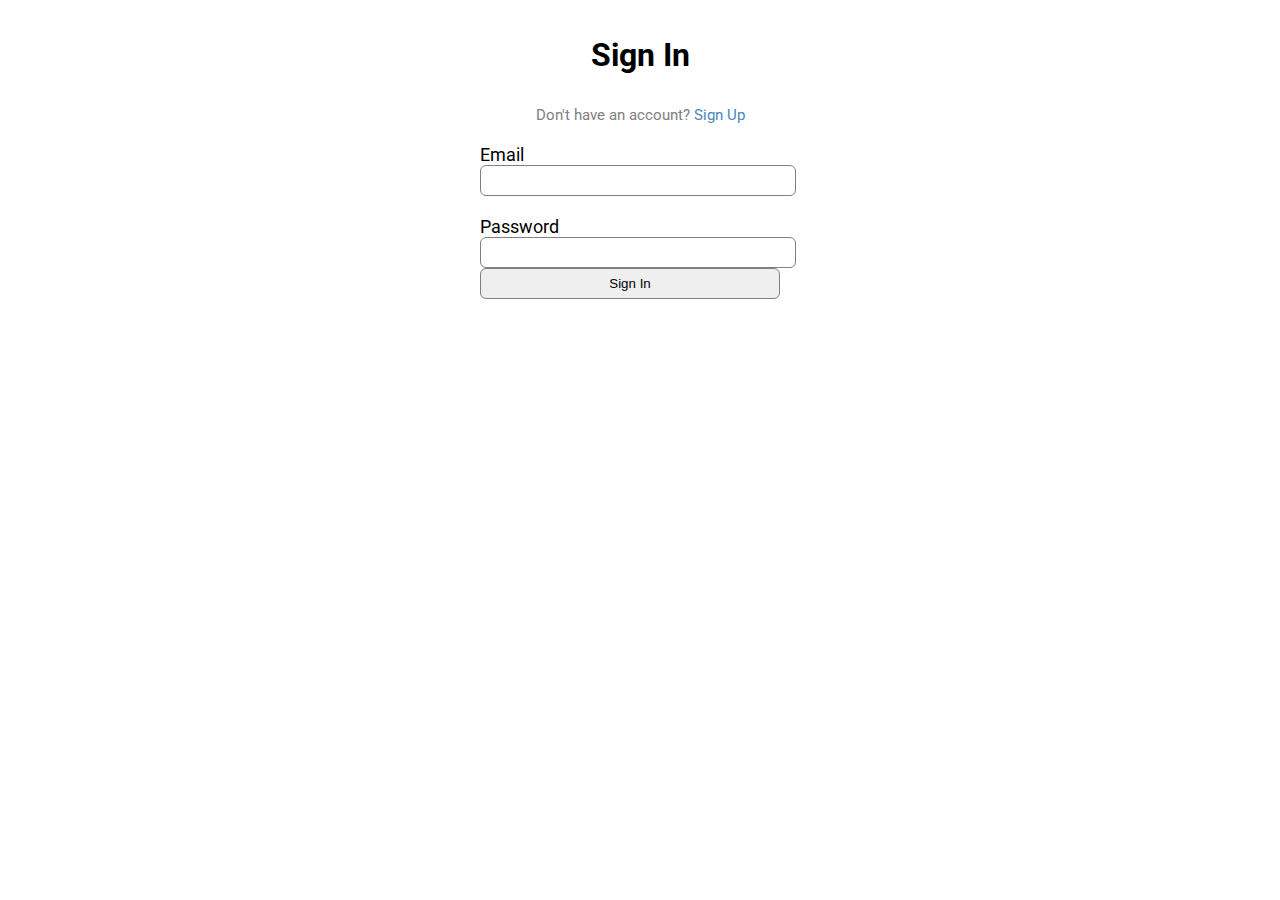
<file: index.html>
<!DOCTYPE html>
<html lang="en">
  <head>
    <title>Sign In</title>
    <link rel="stylesheet" href="styles.css" />
    <link
      href="https://fonts.googleapis.com/css2?family=Roboto:wght@300&display=swap"
      rel="stylesheet"
    />
  </head>
  <body>
    <div class="login-box">
      <h1>Sign In</h1>
      <p class="para-2">
        Don't have an account? <a href="signup.html">Sign Up</a>
      </p>
      <form>
        <label>Email</label>
        <input type="text" name="email" required="">
        <label>Password</label>
        <input type="password" name="upswd" required="">
        <input type="submit" value="Sign In" />
      </form>
    </div>
  </body>
</html>
</file>
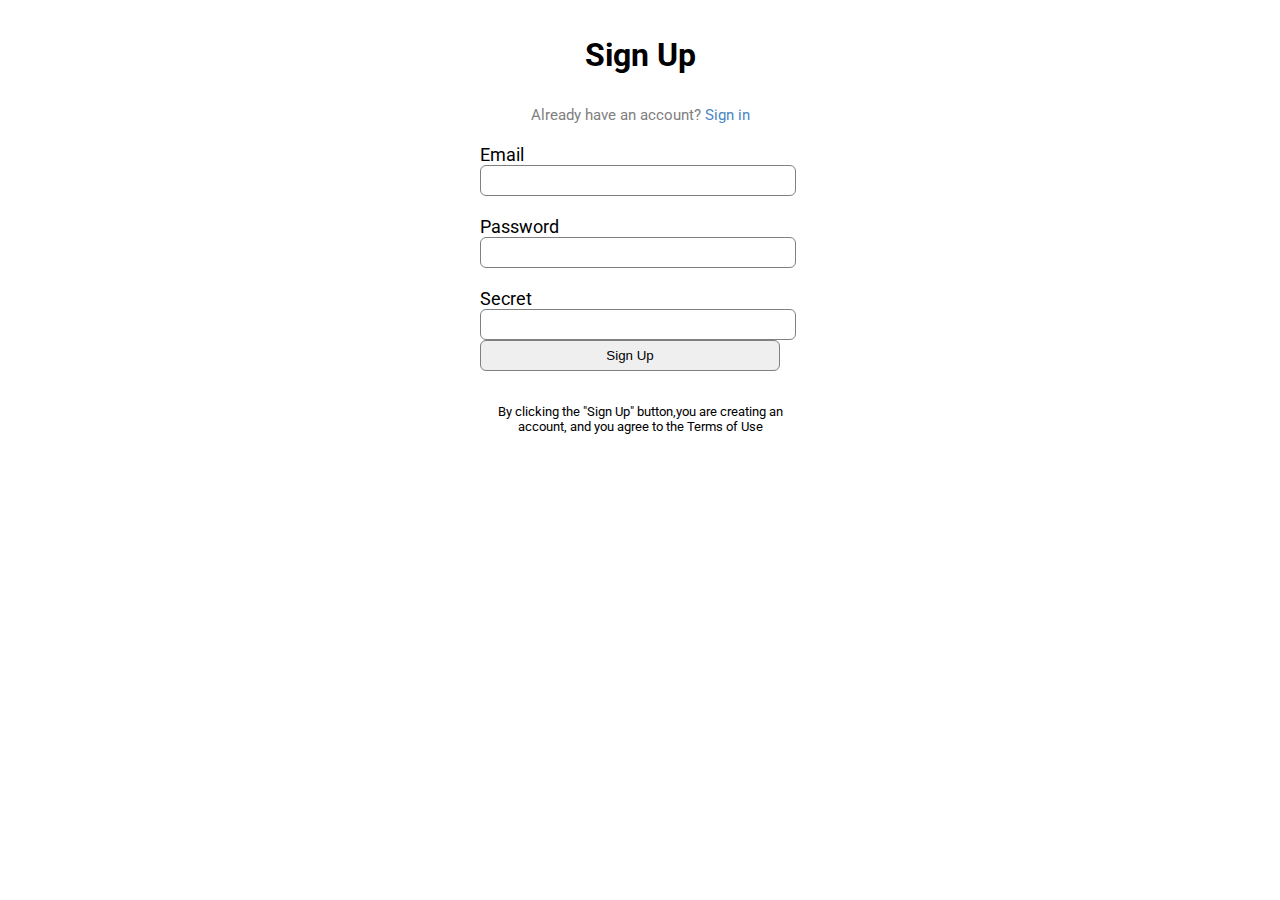
<file: signup.html>
<!DOCTYPE html>
<html lang="en">
  <head>
    <title>Sign Up</title>
    <link rel="stylesheet" href="styles.css" />
    <link
      href="https://fonts.googleapis.com/css2?family=Roboto:wght@300&display=swap"
      rel="stylesheet"
    />
  </head>
  <body>
    <div class="signup-box">
      <h1>Sign Up</h1>
      <p class="para-2">
        Already have an account? <a href="index.html">Sign in</a>
      </p>
      <form name="myform2" action="register.php" method="POST">
        <label>Email</label>
        <input type="Email" name="email" required="">
        <label>Password</label>
        <input type="password" name="upswd1" required="">
        <label>Secret</label>
        <input type="password" name="upswd2" required="">
        <input type="submit" value="Sign Up" />
      </form>
      <p style="font-size: small;">
        By clicking the "Sign Up" button,you are creating an <br />
        account, and you agree to the Terms of Use
      </p>
    </div>
  </body>
</html>
</file>
<file: styles.css>
body {
    background-color: white;
    font-family: "Roboto", sans-serif;
  }
  
  .signup-box {
    width: 360px;
    height: 620px;
    margin: auto;
    background-color: white;
    border-radius: 3px;
  }
  
  .login-box {
    width: 360px;
    height: 280px;
    margin: auto;
    border-radius: 3px;
    background-color: white;
  }
  
  h1 {
    text-align: center;
    padding-top: 15px;
  }
  
  h4 {
    text-align: center;
  }
  
  form {
    width: 300px;
    margin-left: 20px;
  }
  
  form label {
    display: flex;
    margin-top: 20px;
    font-size: 18px;
  }
  
  form input {
    width: 100%;
    padding: 7px;
    border: none;
    border: 1px solid gray;
    border-radius: 6px;
    outline: none;
  }
  input[type="button"] {
    width: 320px;
    height: 35px;
    margin-top: 20px;
    border: none;
    background-color: #4987c1;
    color: white;
    font-size: 18px;
  }
  p {
    text-align: center;
    padding-top: 20px;
    font-size: 15px;
  }
  .para-2 {
    text-align: center;
    color: grey;
    font-size: 15px;
    margin-top: -10px;
  }
  .para-2 a {
    color: #4987c1;
    text-decoration: none;
  }
</file>
